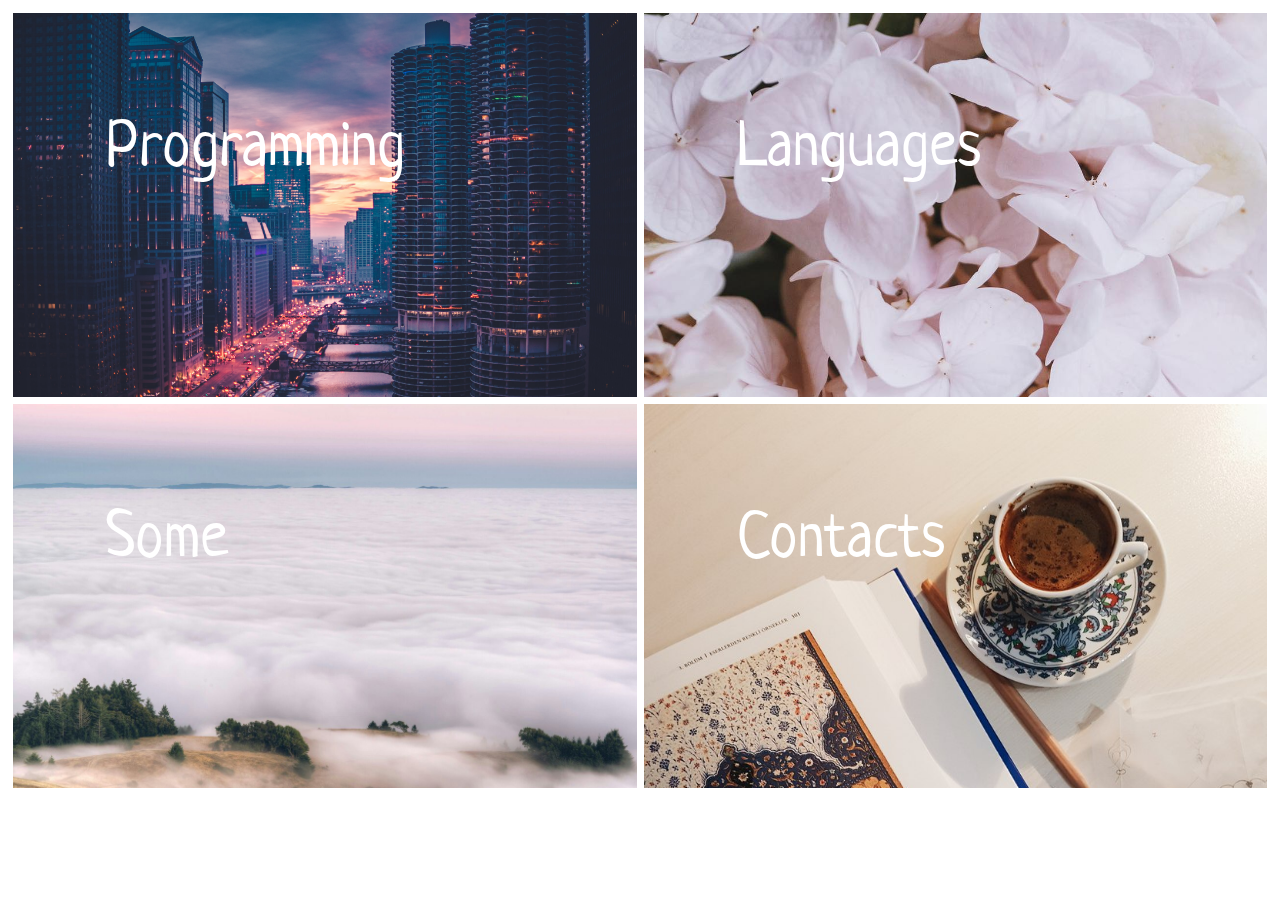
<file: index.html>
<!DOCTYPE html>
<html>
<head>
<title>My first web-page</title>
<meta charset="utf-8">
<meta name="viewport" content="width=device-width, initial-scale=1">
<link rel="stylesheet" href="https://maxcdn.bootstrapcdn.com/bootstrap/4.0.0/css/bootstrap.min.css" integrity="sha384-Gn5384xqQ1aoWXA+058RXPxPg6fy4IWvTNh0E263XmFcJlSAwiGgFAW/dAiS6JXm" crossorigin="anonymous">
<link rel="stylesheet" href="css/style.css">
<link href="https://fonts.googleapis.com/css?family=Neucha" rel="stylesheet">
</head>
<body>
    <main>
      
      <div class="grid">
       
        <div class="grid-item">
          <a href="prog.html">
            <h2>Programming</h2>
          </a>
        </div>
        
        
        <div class="grid-item">
          <a href="lang.html">
            <h2>Languages</h2>
          </a>
        </div>
        
        <div class="grid-item">
           <a href="some.html">
            <h2>Some</h2>
          </a>
        </div>
        
        <div class="grid-item">
          <a href="cont.html">
            <h2>Contacts</h2>
          </a>
        </div>
      </div>
      
    </main>
</body>
</html>
</file>
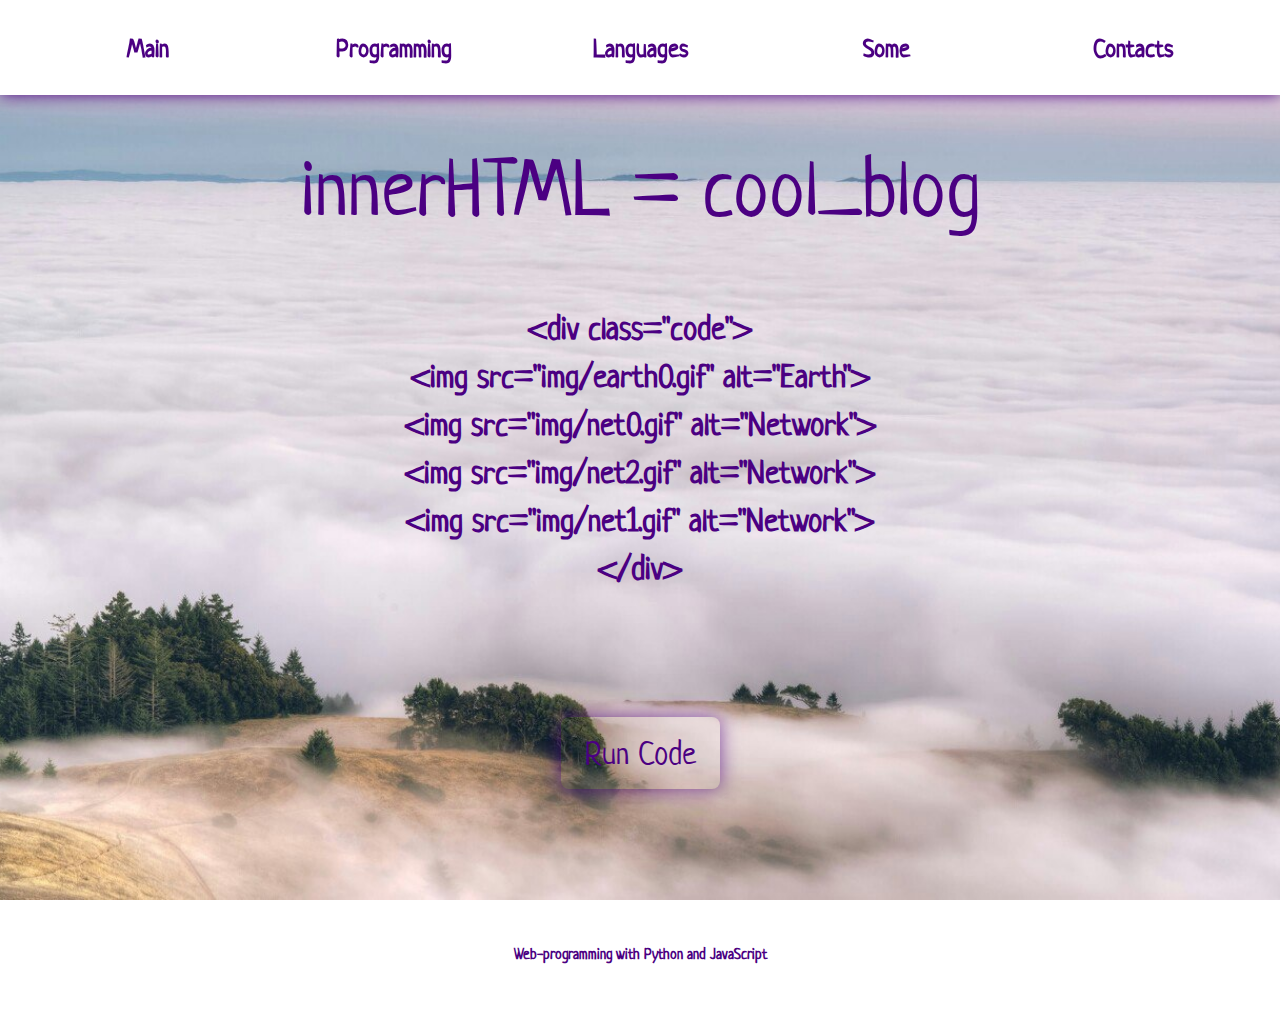
<file: prog.html>
<!DOCTYPE html>
<html>
<head>
<title>My first web-page</title>
<meta charset="utf-8">
<meta name="viewport" content="width=device-width, initial-scale=1">
<link rel="stylesheet" href="https://maxcdn.bootstrapcdn.com/bootstrap/4.0.0/css/bootstrap.min.css" integrity="sha384-Gn5384xqQ1aoWXA+058RXPxPg6fy4IWvTNh0E263XmFcJlSAwiGgFAW/dAiS6JXm" crossorigin="anonymous">
<link rel="stylesheet" href="css/style.css">
<link href="https://fonts.googleapis.com/css?family=Neucha" rel="stylesheet">
<script src="https://ajax.googleapis.com/ajax/libs/jquery/3.3.1/jquery.min.js"></script>
<!--<script src="script.js"></script>-->
</head>
<body>
    <header class="progh">
      <div class="container">
        <nav id="menu" class="menu prog">
        <ul id="menu-list" class="menu-list">
          <li><a href="index.html">Main</a></li>
          <li><a href="prog.html">Programming</a></li>
          <li><a href="lang.html">Languages</a></li>
          <li><a href="some.html">Some</a></li>
          <li><a href="cont.html">Contacts</a></li>
        </ul>
        </nav>
      </div>
    </header>
    
    <main class="progpage withnav">
         <div class="container-fluid">
            <h1>innerHTML = cool_blog</h1>
             <div id="code" class="code">
              <br>&ltdiv class="code"&gt
              <br> &ltimg src="img/earth0.gif" alt="Earth"&gt
              
              <br>  &ltimg src="img/net0.gif" alt="Network"&gt 
              
              <br>  &ltimg src="img/net2.gif" alt="Network"&gt 
          
              <br>  &ltimg src="img/net1.gif" alt="Network"&gt
          
             <br>&lt/div&gt
      <br></div>
      <button type="button" id="runcode" class="btn runcode">Run Code</button>
      </div>
    </main>
    
    <footer class="progf">
      <div class="container">
       <div class="about d-flex justify-content-around">
         
        Web-programming with Python and JavaScript
       </div>
      </div>
    </footer>
  <script>
  $("#runcode").on('click', function(){
    $("#code").html('<div class='+"code"+'><div class='+"row justify-content-center flex-wrap"+'><div class='+"col"+'><img src='+"img/earth0.gif"+ ' alt='+"Earth"+'></div>'+'<div class='+"col"+'><img src='+"img/net0.gif"+' alt='+"Network"+'></div>'+'</div>'+'<div class="row justify-content-center flex-wrap">'+'<div class="col">'+'<img src='+"img/net2.gif"+' alt='+"Network"+'></div>'+'<div class="col">'+'<img src='+"img/net1.gif"+' alt='+"Network"+'></div>'+'</div>'+'</div>');
    $("#runcode").hide();
    });
  </script>
</body>
</html>
</file>
<file: css/style.css>
* {
  text-align: center;
  margin: 0;
  padding: 0; }

html,
body, .grid, .grid-item a, .catpage, .cat {
  width: 100%;
  height: 100%; }

html,
body {
  color: white;
  /*rgb(255, 192, 203);*/
  font-weight: bold;
  font-family: 'Neucha', cursive;
  font-size: 2em;
  background-color: white; }

header, footer {
  box-shadow: 0 0 15px darkred;
  min-width: 100%;
  box-sizing: border-box; }

header {
  padding: 1em 0 2.8em;
  max-height: 1vh;
  background-color: white;
  position: fixed;
  align-items: center;
  width: 100%;
  font-size: 25px;
  z-index: 3;
  margin-bottom: 50px; }

.menu-list {
  display: flex;
  justify-content: space-between;
  list-style: none; }

.menu li {
  display: inline-block; }
.menu li a {
  display: block;
  color: pink;
  text-decoration: none;
  min-width: 5em;
  min-height: 2em;
  padding: 5px;
  box-sizing: border-box; }
.menu li a:hover {
  color: firebrick;
  border-top: 1px solid firebrick;
  border-bottom: 1px solid firebrick; }
.menu li a:active {
  color: firebrick;
  box-shadow: 0 0 15px darkred;
  border: none; }

.progh {
  box-shadow: 0 0 15px indigo; }
  .progh li a {
    color: #4B0082; }
  .progh li a:hover {
    color: mediumpurple;
    border-top: 1px solid mediumpurple;
    border-bottom: 1px solid mediumpurple; }
  .progh li a:active {
    color: mediumpurple;
    box-shadow: 0 0 15px indigo;
    border: none; }

.progf {
  box-shadow: 0 0 0 rgba(0, 0, 0, 0);
  margin-bottom: 0;
  color: #4B0082; }

.conth, .contf {
  box-shadow: 0 0 0 rgba(0, 0, 0, 0); }

.conth li a, .contf {
  color: black; }

.conth a:hover {
  color: black;
  border-top: 1px solid black;
  border-bottom: 1px solid black; }
.conth .conth li a:active {
  color: black;
  box-shadow: 0 0 0 rgba(0, 0, 0, 0);
  border: none; }

main {
  min-height: 100vh;
  overflow-y: scroll;
  max-width: 100%; }

.withnav {
  font-size: 1rem;
  padding-top: 140px;
  padding-bottom: 30px; }

.langpage {
  color: maroon;
  text-align: left; }

.progpage {
  color: #4B0082;
  background: url(../img/sky2.jpg) no-repeat top center/cover;}

.code img {
  max-width: 80vw;
  max-height: 350px; }

.runcode {
  box-shadow: 0 0 20px rgba(75, 0, 130, 0.7);
  border: none;
  color: inherit;
  background-color: transparent;
  margin-top: 10%; }

.contpage {
  background: url(../img/contacts0.jpg) no-repeat top center/cover;
  color: white; }
  .contpage a {
    color: white;
    text-decoration: none; }

.grid {
  display: grid;
  grid-template-columns: 1fr 1fr;
  grid-template-rows: 1fr 1fr;
  grid-gap: 7px;
  padding: 1%; }

.grid-item {
  padding: 6rem 3rem;
  backface-visibility: hidden;
  transition: opacity 1s, transform 1s;
  position: relative; }
  .grid-item h2 {
    text-align: left;
    display: block; }
  .grid-item a {
    display: block;
    text-decoration: none;
    color: inherit;
    position: absolute;
    padding: 15%;
    top: 0;
    left: 0; }

.grid-item:hover {
  opacity: 0.4; }

.grid-item:nth-child(1) {
  background: url(../img/city0.jpg) no-repeat center top/cover; }

.grid-item:nth-child(2) {
  background: url(../img/header.jpg) no-repeat center top/cover; }

.grid-item:nth-child(3) {
  background: url(../img/sky2.jpg) no-repeat center top/cover; }

.grid-item:nth-child(4) {
  background: url(../img/tea0.jpg) no-repeat center top/cover; }

.lang {
  display: flex;
  justify-content: space-between;
  margin: 5px auto; }

.imgblock {
  text-align: center;
  max-height: 300px;
  padding: 0;
  overflow: hidden; }
  .imgblock img {
    width: 100%; }

.pblock {
  text-align: center;
  padding-left: 5%;
  padding-right: 5%;
  max-height: 20px; }
  .pblock p {
    display: block;
    padding-top: 20%;
    padding-bottom: 20%;
    font-size: 3vw;
    height: 100%; }

.catpage {
  padding: 0; }

.cat {
  background: url(../img/cat3.jpg) no-repeat center top/cover; }

.progpage h1 {
  margin-bottom: 20px; }

footer {
  width: 100%;
  margin-top: 5px;
  margin-bottom: 0;
  padding: 3% 0 4% 0;
  color: maroon;
  font-size: 15px; }

@media (max-width: 768px) {
  .grid {
    grid-template-columns: 1fr;
    grid-template-rows: repeat(4, 1fr); }

  .menu li a {
    min-width: 2em;
    min-height: 0.5em;
    padding: 2px;
    font-size: 0.8em; }

  .contpage {
    font-size: 14px; }

  .withnav {
    padding-top: 120px;
    padding-bottom: 20px; } }

/*# sourceMappingURL=styl.css.map */
</file>
